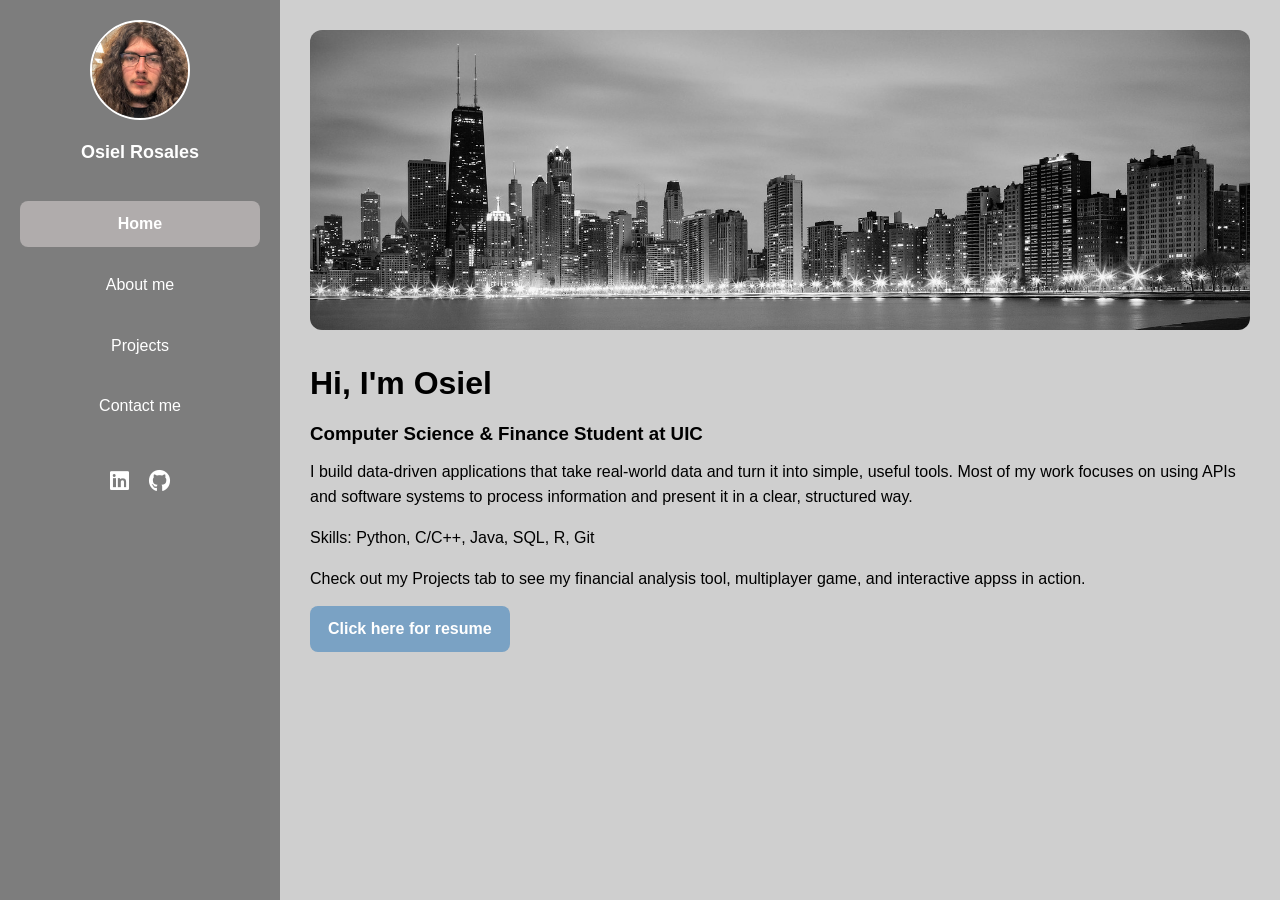
<file: index.html>
<!DOCTYPE html>
<html lang="en">
<head>
    <meta charset="UTF-8">
    <meta name="viewport" content="width=device-width, initial-scale=1.0">
    <link rel="stylesheet" href="https://cdnjs.cloudflare.com/ajax/libs/font-awesome/6.5.2/css/all.min.css"/>
    <link rel="stylesheet" href="style.css">
    <title> Osiel Rosales - Portfolio </title>
</head>

<body>
    <!-- NAVIGATION-->
    <main class="container">
        <section class="sidebar">
            <header>
                <div class="profile-name">
                    <img src="./images/profile_pic.jpg" alt="Osiel Rosales Profile Picture" class="pfp">
                    <h1>Osiel Rosales</h1> 
                </div>            
            </header>

            <div class="nav-links">
                <nav>
                    <a href="./index.html" class="active">Home</a>
                    <a href="./pages/about.html">About me</a>
                    <a href="./pages/projects.html">Projects</a>
                    <a href="./pages/contact.html">Contact me</a>
                </nav>      
            </div>

            <footer>
                <div class="social-icons">
                    <a href="https://www.linkedin.com/in/osielrosales/" target="_blank" rel="noopener noreferrer"><i class="fa-brands fa-linkedin"></i></a>
                    <a href="https://github.com/osielrosales" target="_blank" rel="noopener noreferrer"><i class="fa-brands fa-github"></i></a>
                </div>            
            </footer>

        </section>        
        
        <!-- Right side - summary -->
        <section class="content">
            <header>
                <img src="./images/banner.jpg" alt="Website banner">
            </header>
            
            <div class="mid-section">
                <h1>Hi, I'm Osiel</h1>
                <h3> Computer Science & Finance Student at UIC </h3>
                
                <p> 
                    I build data-driven applications that take real-world data and turn it into simple, 
                    useful tools. Most of my work focuses on using APIs and software systems to process 
                    information and present it in a clear, structured way.
                </p>
                
                <p> Skills: Python, C/C++, Java, SQL, R, Git</p>

                <p> Check out my Projects tab to see my financial analysis tool, multiplayer game, and interactive appss in action. </p>
            </div>

            <div class="resume-button">
                <a href="https://drive.google.com/file/d/1MjJFABqwtpn3oi6lN6QYYDp-YnADrf4j/view?usp=sharing" target="_blank" rel="noopener noreferrer">Click here for resume</a> 
            </div>
        </section>
    </main>

</body>
</html>
</file>
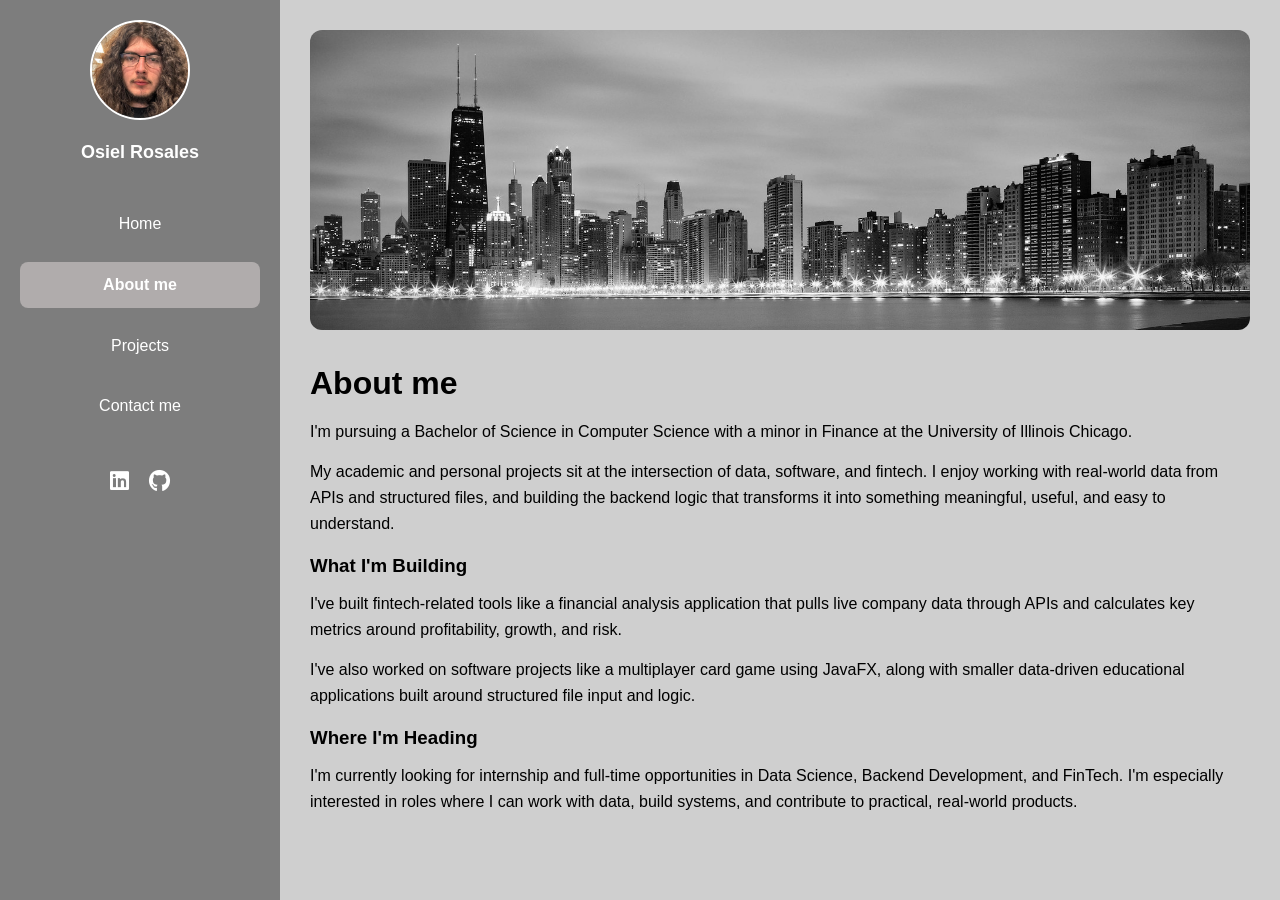
<file: pages/about.html>
<!DOCTYPE html>
<html lang="en">
<head>
    <meta charset="UTF-8">
    <meta name="viewport" content="width=device-width, initial-scale=1.0">
    <link rel="stylesheet" href="https://cdnjs.cloudflare.com/ajax/libs/font-awesome/6.5.2/css/all.min.css"/>
    <link rel="stylesheet" href="../style.css">
    <title>About me</title>
</head>
<body>
    <main class="container">
        <!-- NAVIGATION -->
        <section class="sidebar">
            <header>
                <div class="profile-name">
                    <img src="../images/profile_pic.jpg" alt="Osiel Rosales Profile Picture" class="pfp">
                    <h1>Osiel Rosales</h1> 
                </div>            
            </header>

            <div class="nav-links">
                <nav>
                    <a href="../index.html">Home</a>
                    <a href="./about.html" class="active">About me</a>
                    <a href="./projects.html">Projects</a>
                    <a href="./contact.html">Contact me</a>
                </nav>      
            </div>

            <footer>
                <div class="social-icons">
                    <a href="https://www.linkedin.com/in/osielrosales/" target="_blank" rel="noopener noreferrer"><i class="fa-brands fa-linkedin"></i></a>
                    <a href="https://github.com/osielrosales" target="_blank" rel="noopener noreferrer"><i class="fa-brands fa-github"></i></a>
                </div>            
            </footer>
        </section>    

        <!-- RIGHT SIDE - ABOUT -->
        <section class="content">
            <header>
                <img src="../images/banner.jpg" alt="Website banner">
            </header>
            <h1>About me</h1>
            
            <p> I'm pursuing a Bachelor of Science in Computer Science with a minor in Finance at the 
                University of Illinois Chicago. 
            </p>
            <p> 
                My academic and personal projects sit at the intersection of data, software, and fintech. 
                I enjoy working with real-world data from APIs and structured files, and building the backend logic 
                that transforms it into something meaningful, useful, and easy to understand.
            </p>

            <h3> What I'm Building</h3>
            <p>
                I've built fintech-related tools like a financial analysis application that pulls live company 
                data through APIs and calculates key metrics around profitability, growth, and risk.
            </p>
            <p>  
                I've also worked on software projects like a multiplayer card game using JavaFX, 
                along with smaller data-driven educational applications built around structured file input and logic.
            </p>

            <h3> Where I'm Heading </h3>
            <p>
                I'm currently looking for internship and full-time opportunities in Data Science, Backend Development, 
                and FinTech. I'm especially interested in roles where I can work with data, build systems, and 
                contribute to practical, real-world products.
            </p>
        </section>
        
    </main>

</body>
</html>
</file>
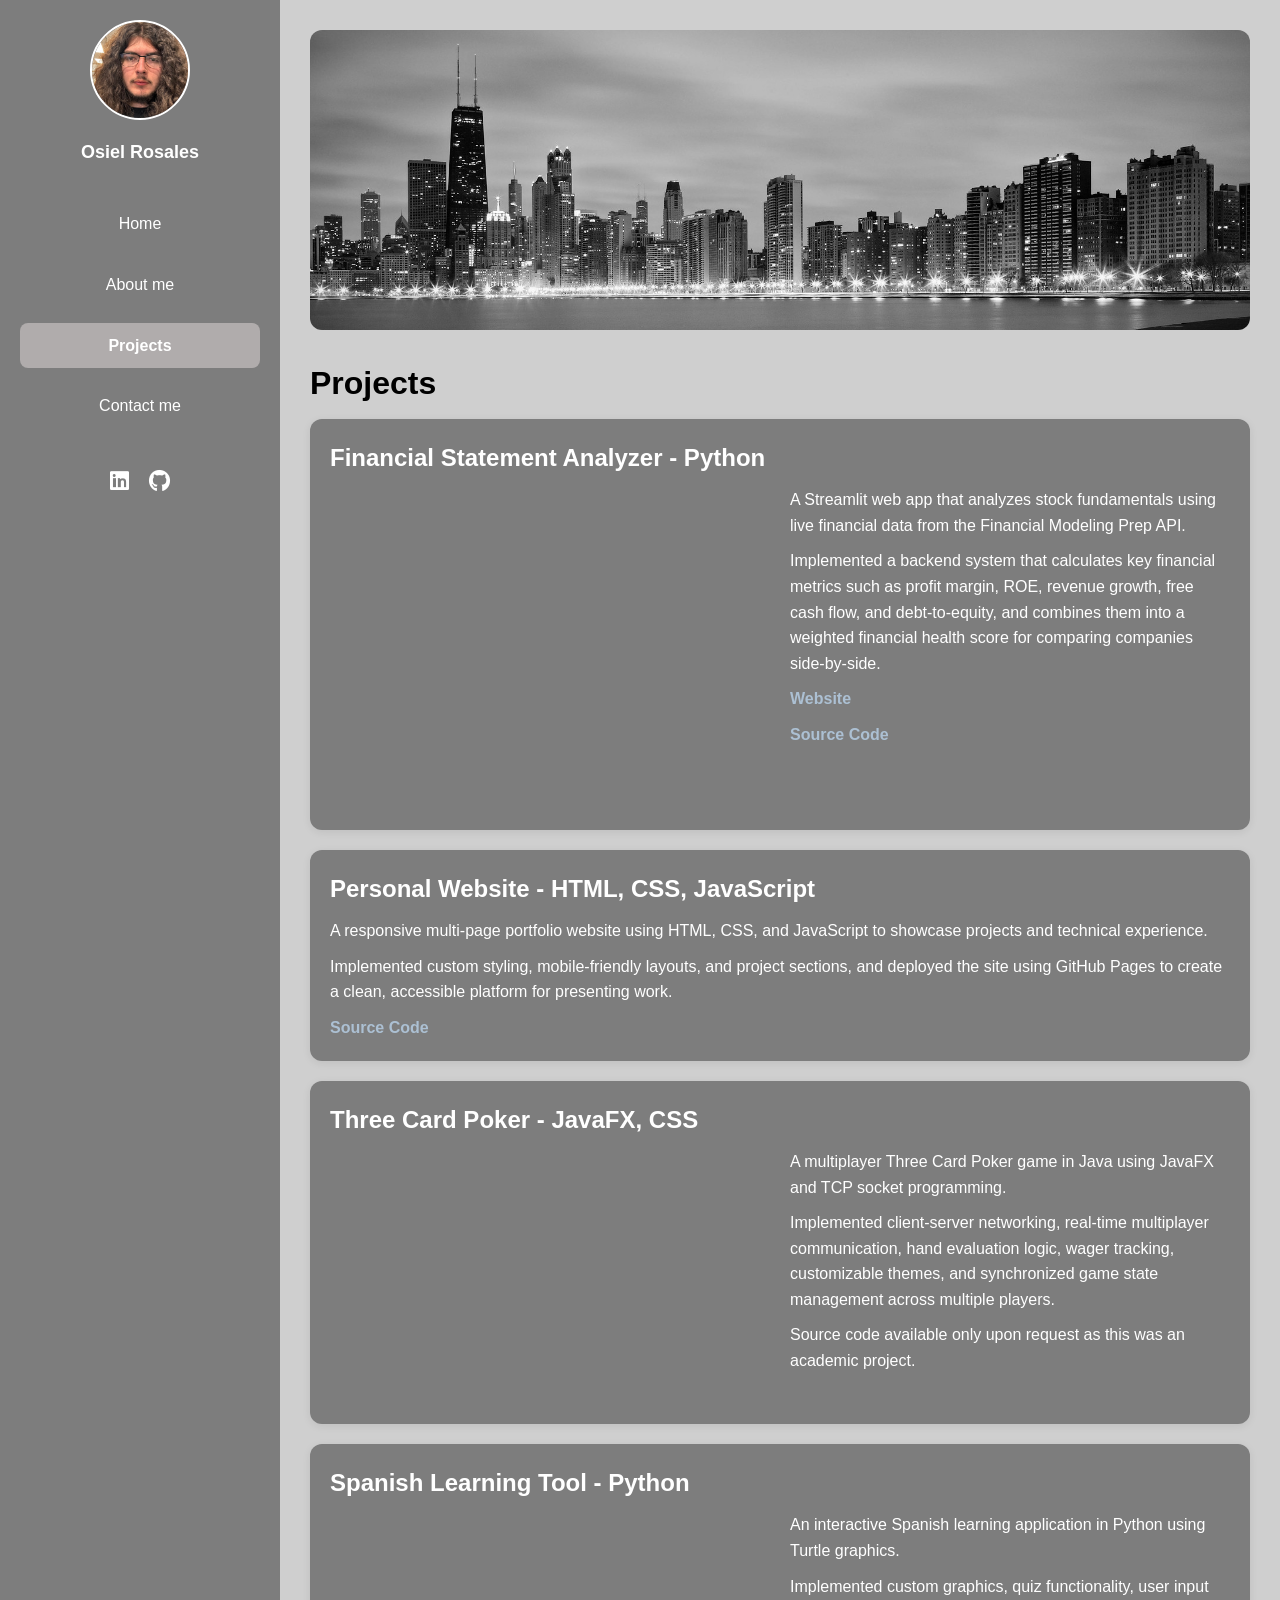
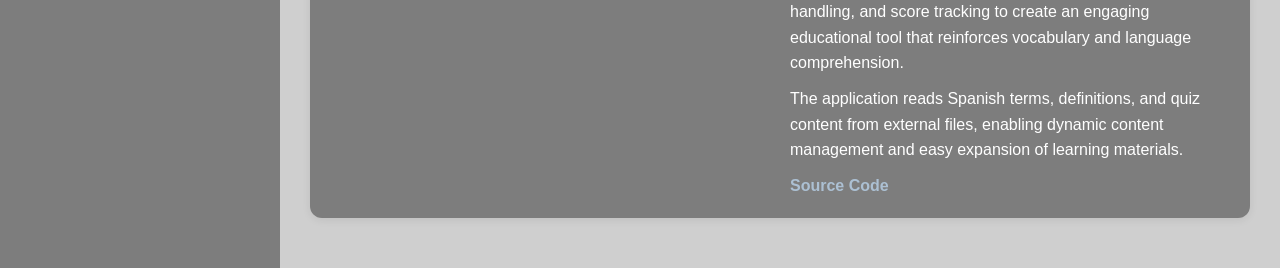
<file: pages/projects.html>
<!DOCTYPE html>
<html lang="en">
<head>
    <meta charset="UTF-8">
    <meta name="viewport" content="width=device-width, initial-scale=1.0">
    <link rel="stylesheet" href="https://cdnjs.cloudflare.com/ajax/libs/font-awesome/6.5.2/css/all.min.css"/>
    <link rel="stylesheet" href="../style.css">
    <title>My projects</title>
</head>
<body>
    <main class="container">
        <!-- NAVIGATION -->
        <section class="sidebar">
            <header>
                <div class="profile-name">
                    <img src="../images/profile_pic.jpg" alt="Osiel Rosales Profile Picture" class="pfp">
                    <h1>Osiel Rosales</h1> 
                </div>            
            </header>

            <div class="nav-links">
                <nav>
                    <a href="../index.html">Home</a>
                    <a href="./about.html">About me</a>
                    <a href="./projects.html" class="active">Projects</a>
                    <a href="./contact.html"> Contact me</a>
                </nav>      
            </div>

            <footer>
                <div class="social-icons">
                    <a href="https://www.linkedin.com/in/osielrosales/" target="_blank" rel="noopener noreferrer"><i class="fa-brands fa-linkedin"></i></a>
                    <a href="https://github.com/osielrosales" target="_blank" rel="noopener noreferrer"><i class="fa-brands fa-github"></i></a>
                </div>            
            </footer>

        </section>    
        
        <!-- RIGHT SIDE - PROJECTS -->
        <section class="content">
            
            <header>
                <img src="../images/banner.jpg" alt="Website banner">
            </header>
            <h1> Projects </h1>
            
            <!-- FINANCIAL STATEMENT ANALYZER -->
            <div class="project">
                <h2> Financial Statement Analyzer - Python </h2>

                <div class="project-content">
                    <div class="project-media">
                        <iframe 
                            width="560" 
                            height="315" 
                            src="https://www.youtube.com/embed/9B3_7tnqMvU?si=UjZBcWxFabLOLigU" 
                            title="YouTube video player" 
                            frameborder="0" 
                            allow="accelerometer; autoplay; clipboard-write; encrypted-media; gyroscope; picture-in-picture; web-share" 
                            referrerpolicy="strict-origin-when-cross-origin" 
                            allowfullscreen>
                        </iframe>
                    </div>

                    <div class="project-text">
                        <p> A Streamlit web app that analyzes stock fundamentals using live financial data from the Financial Modeling Prep API. </p>
                        <p> Implemented a backend system that calculates key financial metrics such as profit margin, ROE, revenue growth, free cash flow, and debt-to-equity, and combines them into a weighted financial health score for comparing companies side-by-side. </p>
                        <a href="https://stockscorecard.streamlit.app/" target="_blank">Website</a>
                        <p></p>
                        <a href="https://github.com/osielrosales/Financial-Statement-Analyzer" target="_blank">Source Code</a>
                       
                    </div>
                </div>
            </div>
            

            <div class="project">
                <h2> Personal Website - HTML, CSS, JavaScript </h2>
                <p> A responsive multi-page portfolio website using HTML, CSS, and JavaScript to showcase projects and technical experience. </p>
                <p> Implemented custom styling, mobile-friendly layouts, and project sections, and deployed the site using GitHub Pages to create a clean, accessible platform for presenting work.</p>
                <a href="https://github.com/osielrosales/portfolio" target="_blank">Source Code</a>
            </div>
            

            <!-- THREE CARD POKER -->
            <div class="project">
                <h2> Three Card Poker - JavaFX, CSS </h2>

                <div class="project-content">
                    <div class="project-media">
                        <iframe 
                            src="https://www.youtube.com/embed/M2O9Qe-84wQ?si=UmyNzRlldA49RbXh" 
                            title="YouTube video player" 
                            frameborder="0" 
                            allow="accelerometer; autoplay; clipboard-write; encrypted-media; gyroscope; picture-in-picture; web-share" 
                            referrerpolicy="strict-origin-when-cross-origin" 
                            allowfullscreen>
                        </iframe>
                    </div>

                    <div class="project-text">
                        <p> A multiplayer Three Card Poker game in Java using JavaFX and TCP socket programming. </p>
                            
                        <p> Implemented client-server networking, real-time multiplayer communication, hand evaluation logic, wager tracking, customizable themes, and synchronized game state management across multiple players.
                        </p>
                        <p> Source code available only upon request as this was an academic project.</p>

                    </div>
                </div>
            </div>

            <!-- SPANISH LEARNING-->
            <div class="project">
                <h2>Spanish Learning Tool - Python</h2>

                <div class="project-content">
                    <div class="project-media">
                        <iframe 
                            src="https://www.youtube.com/embed/uMBi8VhBjzQ?si=2Is02OhO0StCt_yi" 
                            title="YouTube video player" frameborder="0" 
                            allow="accelerometer; autoplay; clipboard-write; encrypted-media; gyroscope; picture-in-picture; web-share" 
                            referrerpolicy="strict-origin-when-cross-origin" 
                            allowfullscreen>
                        </iframe>
                    </div>

                    <div class="project-text">
                        <p> An interactive Spanish learning application in Python using Turtle graphics. </p>
                        <p> Implemented custom graphics, quiz functionality, user input handling, and score tracking to create an engaging educational tool that reinforces vocabulary and language comprehension. </p>
                        <p> The application reads Spanish terms, definitions, and quiz content from external files, enabling dynamic content management and easy expansion of learning materials. </p>
                        <a href="https://github.com/osielrosales/spanish-infographic" target="_blank">
                            Source Code
                        </a>
                    </div>
                </div>
            </div>

        </section>
    </main>
</body>
</html>
</file>
<file: style.css>
:root {
  --bg: #CFCFCF; /* Background color */
  --sidebar: #7D7d7d; /* Sidebar color */
  --card: #7D7d7d; /* Backhround color for boxes (projects) */


  --text: #000000; /* Text color */
  --boxText: #ffffff; /* Secondary text color */


  --primary: #acc0d3; /* Primary action color (links) */
  --primary-dark: #ffffff; /* Hover state for primary actions */


  --accent: #b0acac; /* Nav highlight color */

  --shadow: 0 2px 8px rgba(0, 0, 0, 0.08);
}

/* Global reset */
* {
   margin: 0;
   padding: 0;
   box-sizing: border-box;
}

body {
   font-family: Arial, Helvetica, sans-serif;
   background-color: var(--bg);
   color: var(--text);
   line-height: 1.6;
}

/* Links */
a {
   color: inherit;
   text-decoration: none;
}

a:hover {
   opacity: 0.8;
}

.resume-button a {
   display: inline-block;
   padding: 10px 18px;
   background-color: #7aa2c4;
   color: #fff;
   font-weight: bold;
   border-radius: 8px;
   text-decoration: none;
   transition: 0.3s;
}

.resume-button a:hover {
   background-color: var(--primary);
   opacity: 1;
}
         

/* MAIN LAYOUT */
.container {
   display: flex;
   min-height: 100vh;
}

/* SIDEBAR */
.sidebar {
   width: 280px;
   background-color: var(--sidebar);
   color: var(--boxText);
   display: flex;
   flex-direction: column;
   padding: 20px;
   gap: 25px; 
}

/* PROFILE */
.profile-name {
   text-align: center;
}

.pfp {
   width: 100px;
   height: 100px;
   border-radius: 50%;
   object-fit: cover;
   margin-bottom: 10px;
   border: 2px solid var(--primary-dark);
}

.profile-name h1 {
   font-size: 18px;
}

/* NAVIGATION */
.nav-links {
   margin-top: 10px;
}

.nav-links nav {
   display: flex;
   flex-direction: column;
   gap: 15px;
   text-align: center;
}

.nav-links a {
   padding: 10px;
   border-radius: 8px;
   transition: 0.3s;
}

.nav-links a:hover {
   background-color: var(--accent);
}

.nav-links a.active {
   background-color: var(--accent);
   font-weight: bold;
}

/* SOCIAL ICONS */
footer {
   margin-top: 10px;
}

.social-icons {
   display: flex;
   justify-content: center;
   gap: 20px;
   font-size: 22px;
}

.social-icons a {
   color: var(--boxText);
}

/* MAIN CONTENT AREA */
.content {
   flex: 1;
   padding: 30px;
}

/* Banner */
.content header img {
   width: 100%;
   max-height: 300px;
   object-fit: cover;
   border-radius: 12px;
   margin-bottom: 20px;
}

/* Headings */
.content h1 {
   margin-bottom: 10px;
   font-size: 32px;
}

.content h3 {
   margin-bottom: 10px;
   color: var(--text);
}

.content p {
   margin-bottom: 15px;
   color: var(--text);
}

/* PROJECT CARDS */
.project {
   background: var(--card);
   padding: 20px;
   border-radius: 12px;
   margin-bottom: 20px;
   box-shadow: var(--shadow);
   transition: transform 0.2s ease;
}

.project:hover {
   transform: translateY(-3px);
}

.project h2 {
   margin-bottom: 10px;
   color: var(--boxText);
}

.project p {
   margin-bottom: 10px;
   color: var(--boxText);
}

.project a {
   color: var(--primary);
   font-weight: bold;
}

.project-content {
   display: flex;
   gap: 20px;
   align-items: flex-start;
}

.project-media {
   flex: 1;
}

.project-media iframe {
   width: 100%;
   aspect-ratio: 16 / 9;
   border: none;
   border-radius: 12px;
}

.project-text {
   flex: 1;
}

/* CONTACT FORM */
form {
   display: flex;
   flex-direction: column;
   gap: 12px;
   max-width: 500px;
   margin-top: 15px;
}

input, textarea {
   padding: 10px;
   border: 1px solid #ccc;
   border-radius: 8px;
   font-size: 14px;
}

textarea {
   min-height: 120px;
   resize: vertical;
}

button {
   padding: 10px;
   border: none;
   border-radius: 8px;
   background-color: var(--primary);
   color: white;
   font-weight: bold;
   cursor: pointer;
   transition: 0.3s;
}

button:hover {
   background-color: var(--primary-dark);
}

/* Animation */
.content {
    flex: 1;
    padding: 30px;

    animation: fadeIn 0.5s ease-in-out;
}

@keyframes fadeIn {
    from {
        opacity: 0;
        transform: translateY(10px);
    }
    to {
        opacity: 1;
        transform: translateY(0);
    }
}

/* RESPONSIVE DESIGN (mobile) */
@media (max-width: 768px) {
   .container {
       flex-direction: column;
   }

   .sidebar {
       width: 100%;
       text-align: center;
   }

   .nav-links nav {
       flex-direction: row;
       flex-wrap: wrap;
       justify-content: center;
   }

   .project-content {
       flex-direction: column;
   }

   .project-media,
   .project-text {
       width: 100%;
   }
}
</file>
